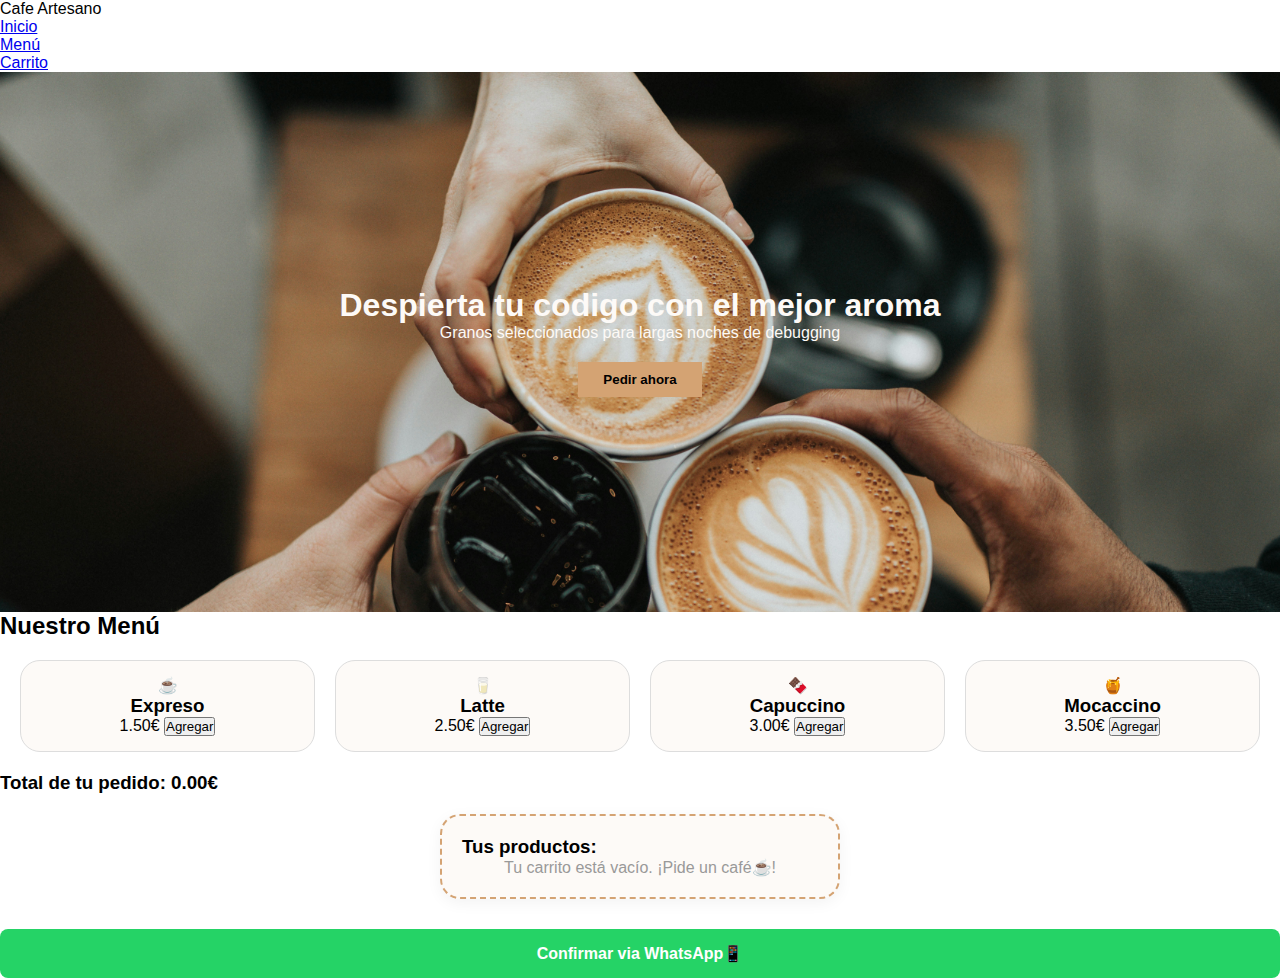
<file: index.html>
<!DOCTYPE html>
<html lang="en">
<head>
    <meta charset="UTF-8">
    <meta name="viewport" content="width=device-width, initial-scale=1.0">
    <title>Cafe Artesano</title>
    <link rel="stylesheet" href="style.css">
</head>
<body>
    <nav>
        <div class="logo">Cafe Artesano</div>
        <button class="menu-toggle" id="menu-btn">
            <span></span>
            <span></span>
            <span></span>
        </button>
       
        <ul class="nav-links" id="nav-links">
            <li><a href="#inicio">Inicio</a></li>
            <li><a href="#menu">Menú</a></li>
            <li><a href="#carrito">Carrito</a></li>
        </ul>
    </nav>
    <header class="hero">
        <h1>Despierta tu codigo con el mejor aroma</h1>
        <p>Granos seleccionados para largas noches de debugging</p>
        <button class="btn">Pedir ahora</button>
    </header>
    <section class="menu-seccion">
        <h2>Nuestro Menú</h2>
        <div id="contenedor-menu" class="grid-menu">
        </div>
        <div class="carrito">
            <h3>Total de tu pedido: <span id="precio-total">0.00</span>€</h3>
            <button id="btn-vaciar" onclick="vaciarCarrito()" class="btn-borrar" style="display: none;">Vaciar carrito</button>
        </div>
        <div class="resumen-carrito">
            <h3>Tus productos:</h3>
            <ul id="lista-productos"></ul>
        </div>
        <button onclick="enviarPedido()" id="btn-confirmar" class="btn-whatsapp">Confirmar via WhatsApp📱</button>  
    </section>

        
    <script src="script.js"></script>
</body>
</html>
</file>
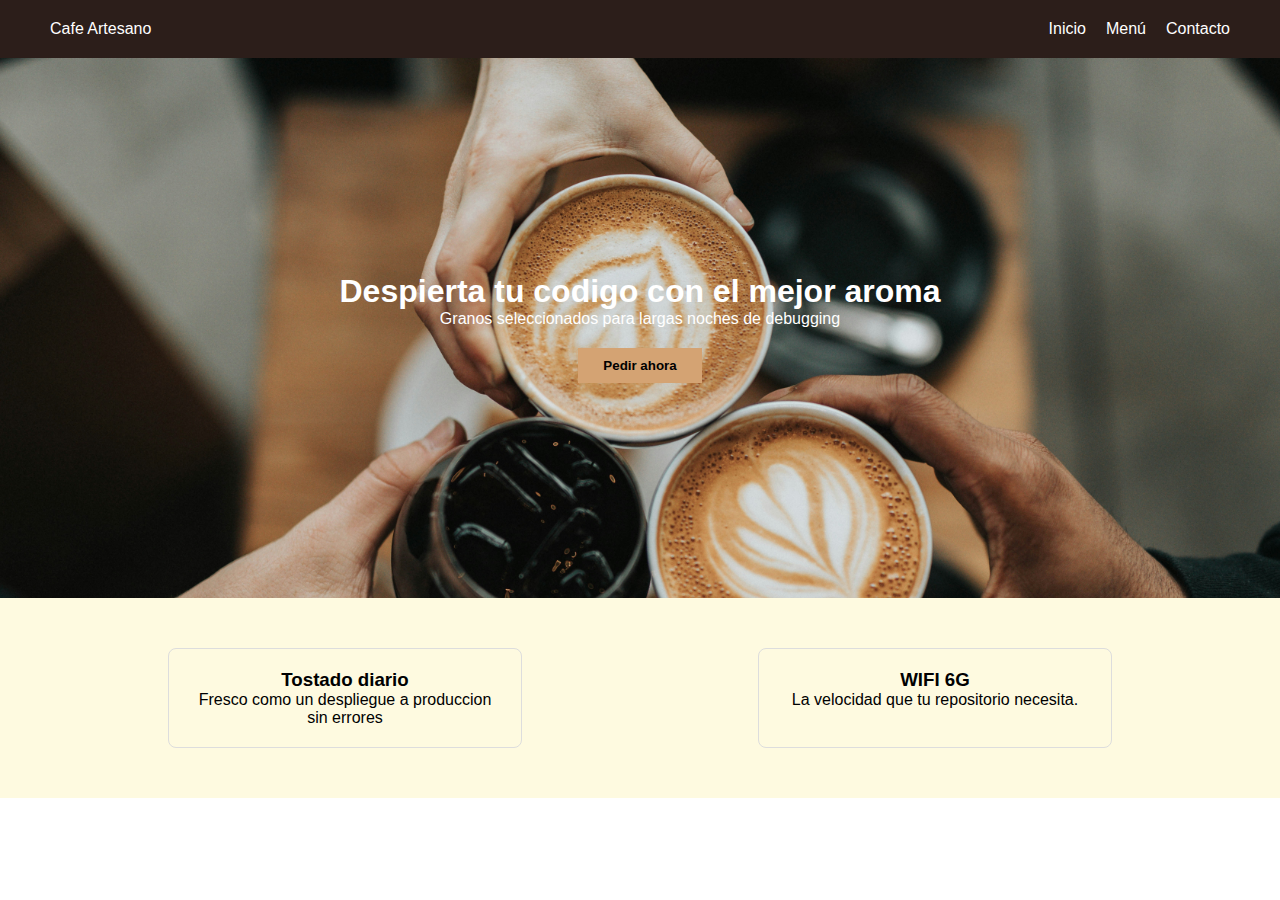
<file: CafeArtesano/index.html>
<!DOCTYPE html>
<html lang="en">
<head>
    <meta charset="UTF-8">
    <meta name="viewport" content="width=device-width, initial-scale=1.0">
    <title>Cafe Artesano</title>
    <link rel="stylesheet" href="style.css">
</head>
<body>
    <nav class="navbar">
        <div class="logo">Cafe Artesano</div>
        <ul class="nav-links">
            <li><a href="#">Inicio</a></li>
            <li><a href="#">Menú</a></li>
            <li><a href="#">Contacto</a></li>
        </ul>
    </nav>
    <header class="hero">
        <h1>Despierta tu codigo con el mejor aroma</h1>
        <p>Granos seleccionados para largas noches de debugging</p>
        <button class="btn">Pedir ahora</button>
    </header>

    <section class="features">
        <div class="card">
            <h3>Tostado diario</h3>
            <p>Fresco como un despliegue a produccion sin errores</p>
        </div>
        <div class="card">
            <h3>WIFI 6G</h3>
            <p>La velocidad que tu repositorio necesita.</p>
        </div>
    </section>
    <script src="script.js"></script>
</body>
</html>
</file>
<file: style.css>
:root{
    --color-principal: #603808; /*Marrón café*/
    --color-secundario: #d4a373; /*Crema*/
    --color-fondo: #fdfaf7; /*Papel claro*/
    --color-acento: #25d366; /*Verde*/
    --color-texto: #333333;
    --color-tarjeta: #ffffff;
    --fuente-principal:'Poppins', sans-serif;
    --borde-redondeado: 20px;
}

/*Modo oscuro*/
body.dark-mode {
    --color-principal: #d4a373; /*Marrón clarito*/
    --color-fondo: #121212;/*Negro*/
    --color-texto: #e0e0e0;/*Blanco*/
    --color-tarjeta: #1e1e1e;/*Negro*/
}

/*Quitar margenes*/
* {
    margin: 0;
    padding: 0;
    box-sizing: border-box;
    font-family: 'Segoe UI', Tahoma, Geneva, Verdana, sans-serif;
}

/*Navegador
.navbar{
    display: flex;
    justify-content: space-between;
    align-items: center;
    padding: 20px 50px;
    background: #2c1e1a;
    color:white;
}

.nav-links {
    display: flex;
    list-style: none;
    gap: 20px;
}

.nav-links a{
    color: white;
    text-decoration: none;
}
*/
/*SECCION CARTAS*/
.hero {
    height: 60vh;
    background-image: url('./cafe.jpg');
    background-size: cover;
    display: flex;
    flex-direction: column;
    justify-content: center;
    align-items: center;
    color: var(--color-fondo);
    text-align: center;
}

.btn {
    margin-top: 20px;
    padding: 10px 25px;
    background: var(--color-secundario);
    border: none;
    cursor: pointer;
    font-weight: bold;
}

.card-img-container {
    width: 100%;
    height: 100px;
    overflow: hidden;
    border-radius: 10px 10px 0 0;
}

.card-img {
    width: 100%;
    height: 100%;
    object-fit: cover;
    transition: transform 0.3s;
}

.card-menu:hover .card-img {
    transform: scale(1.1);/*Zoom al pasar el ratón*/
}

/*Seccion de caracteristicas */
.features {
    display: flex;
    justify-content: space-around;
    padding: 50px;
    background: var(--color-fondo);
}

.grid-menu   {
    display: grid;
    grid-template-columns: repeat(auto-fit,minmax(200px,1fr));
    gap: 20px;
    padding: 20px;
}

.card-menu {
    border: 1px solid #ddd;
    padding: 15px;
    text-align: center;
    border-radius: var(--borde-redondeado);
    background: var(--color-fondo);
}

/*estilo para el buscador */

.buscador-container {
    text-align: center;
    margin: 20px 0;
}

#buscador {
    padding: 12px 20px;
    width: 80%;
    max-width: 400px;
    border: 2px solid var(--color-secundario);
    border-radius: 25px;
    background-color: var(--color-fondo);
    color: var(--color-texto);
    font-family: var(--fuente-principal);
    outline: none;
}

#buscador:focus {
    border-color: var(--color-principal);
    box-shadow: 0 0 8px rgba(96,56,8,0.2);
}

/*Contenedor principal del carrito*/
.resumen-carrito {
    background: #fdfaf7;
    border: 2px dashed var(--color-secundario);
    padding: 20px;
    border-radius: var(--borde-redondeado);
    max-width: 400px;
    margin: 20px auto;
    box-shadow: 0 4px 15px rgba(0,0,0,0.05);
}

/*Estilo de la lista de productos*/
#lista-productos {
    list-style: none;
    padding: 0;
}

#lista-productos li {
    display: flex;
    justify-content: space-between;
    align-items: center;
    padding: 10px 0;
    border-bottom: 1px solid #eee;
    font-size: 1.1rem;
}

/* Boton eliminar */
#lista-productos button {
    background: #ff6b6b;
    color: white;
    border: none;
    border-radius: 50%;
    width:25px;
    height: 25px;
    cursor: pointer;
    font-size: 0.8rem;
    transition: transform 0.2s;
}

#lista-productos button:hover{
    transform: scale(1.2);
    background: #ee5253;
}
/*Total resaltado*/
.total-seccion {
    text-align: right;
    font-size: 1.5rem;
    color: var(--color-principal);
    margin-top: 15px;
}

.btn-whatsapp {
    background-color:var(--color-acento);
    color: white;
    padding: 15px;
    border: none;
    border-radius: 8px;
    font-weight: bold;
    width: 100%;
    margin-top: 10px;
    cursor: pointer;
    font-size: 1rem;
}

.btn-whatsapp:hover{
    background-color: #128c7e;
}

.notificacion {
    position: fixed;
    bottom: 20px;
    right: 20px;
    background: var(--color-principal);
    color: white;
    padding: 10px 20px;
    border-radius: 5px;
    animation: aparecer 0.5s, desaparecer 0.5s 2.5s forwards;
    z-index: 1000;
}

/*Estilo del botón hamburguesa*/
.menu-toggle {
    display: none;
    flex-direction: column;
    cursor: pointer;
    background: none;
    border: none;
    gap:5px;
}

.menu-toggle span {
    width: 30px;
    height: 3px;
    background-color: var(--color-principal);
    transition: 0.3s;
}

@keyframes aparecer {from {opacity: 0; transform: translateY(20px);} to {opacity:1; transform: translateY(0); }}

@keyframes desaparecer { from {opacity: 1;}to {opacity: 0;}}



@media (max-width: 768px) {
    .menu-toggle{
        display: flex;
    }

    .nav-links{
        display: none;
        flex-direction: column;
        position:absolute;
        top: 60px;
        right: 0;
        background-color: var(--color-fondo);
        width: 100%;
        text-align: center;
        padding: 20px 0;
        box-shadow: 0 5px 10px rgba(0,0,0,0.1);
    }

    .nav-links.active{
        display: flex;
    }
    .features{
        flex-direction: column;
        align-items: center;
    }

    .card {
        width: 100%;
        margin-bottom: 20px;
    }

    .navbar {
        flex-direction: column;
        gap: 15px;
    }
}

@media (max-width: 600px){
    .grid-menu {
        grid-template-columns: 1fr;
        gap:10px;
    }
    h1 {
        font-size: 1.8rem;
    }

    .resumen-carrito {
        width: 90%;
        position: relative;
    }
}
</file>
<file: CafeArtesano/style.css>
/*Quitar margenes*/
* {
    margin: 0;
    padding: 0;
    box-sizing: border-box;
    font-family: 'Segoe UI', Tahoma, Geneva, Verdana, sans-serif;
}

/*Navegador*/
.navbar{
    display: flex;
    justify-content: space-between;
    align-items: center;
    padding: 20px 50px;
    background: #2c1e1a;
    color:white;
}

.nav-links {
    display: flex;
    list-style: none;
    gap: 20px;
}

.nav-links a{
    color: white;
    text-decoration: none;
}

/*SECCION CARTAS*/
.hero {
    height: 60vh;
    background-image: url('./cafe.jpg');
    background-size: cover;
    display: flex;
    flex-direction: column;
    justify-content: center;
    align-items: center;
    color: white;
    text-align: center;
}

.btn {
    margin-top: 20px;
    padding: 10px 25px;
    background: #d4a373;
    border: none;
    cursor: pointer;
    font-weight: bold;
}

/*Seccion de caracteristicas */
.features {
    display: flex;
    justify-content: space-around;
    padding: 50px;
    background: #fefae0;
}

.card {
    text-align: center;
    padding: 20px;
    border: 1px solid #ddd;
    border-radius: 8px;
    width:30%;
}

@media (max-width: 768px) {
    .features{
        flex-direction: column;
        align-items: center;
    }

    .card {
        width: 100%;
        margin-bottom: 20px;
    }

    .navbar {
        flex-direction: column;
        gap: 15px;
    }
}
</file>
